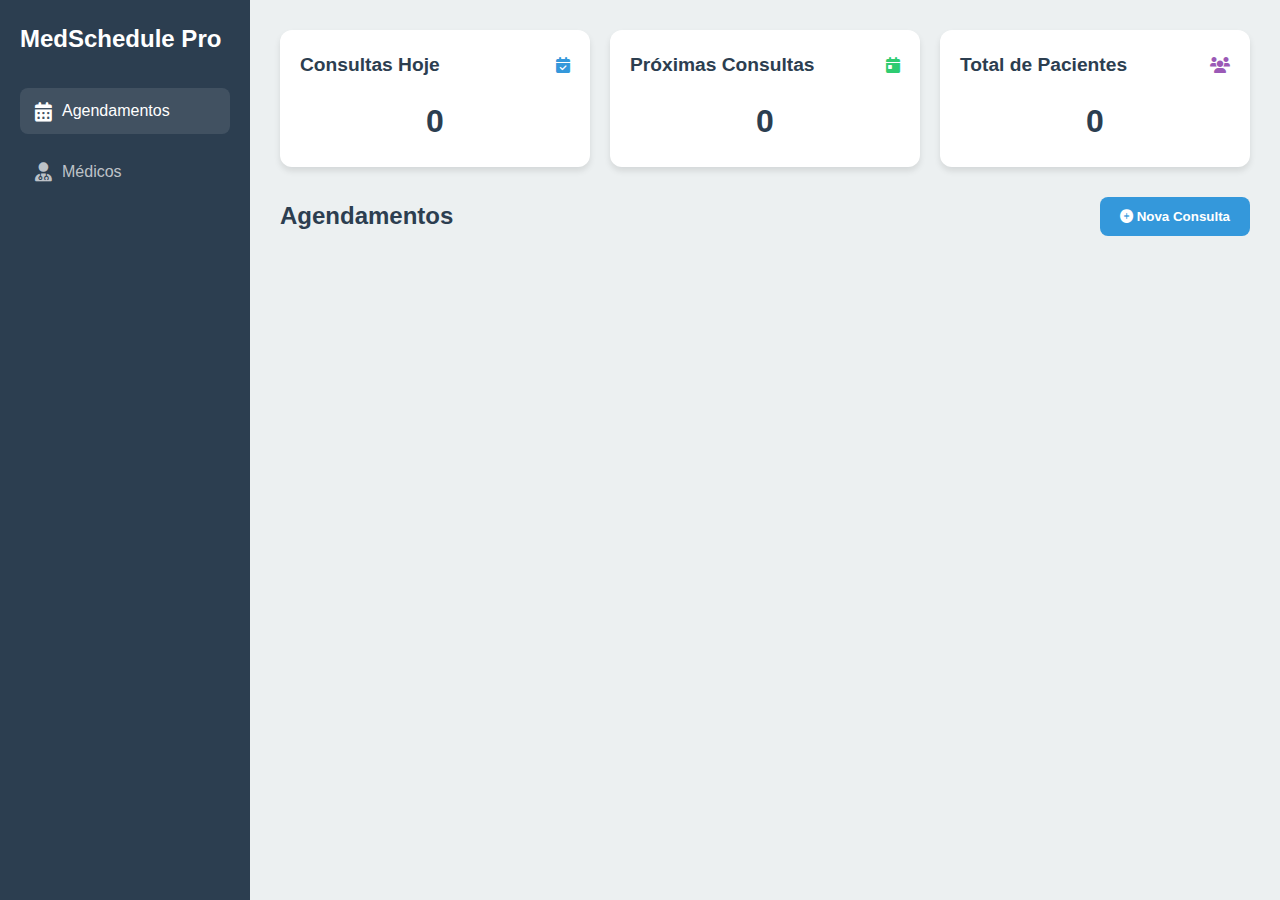
<file: Front/index.html>
<!DOCTYPE html>
<html lang="pt-BR">
<head>
    <meta charset="UTF-8">
    <meta name="viewport" content="width=device-width, initial-scale=1.0">
    <title>MedSchedule Pro - Sistema de Agendamento Médico</title>
    <link href="https://cdnjs.cloudflare.com/ajax/libs/font-awesome/6.0.0-beta3/css/all.min.css" rel="stylesheet">
    <link rel="stylesheet" href="style.css">
</head>
<body>
    <div class="app-container">
        <!-- Sidebar -->
        <aside class="sidebar">
            <div class="sidebar-logo">

                <h2>MedSchedule Pro</h2>
            </div>
            <nav class="sidebar-menu">
                <ul>
                    <li><a href="index.html" class="active"><i class="fas fa-calendar-alt"></i> Agendamentos</a></li>
                    <li><a href="medicos.html"><i class="fas fa-user-md"></i> Médicos</a></li>
                </ul>
            </nav>
        </aside>

        <!-- Main Content -->
        <main class="main-content">
            <div class="dashboard-grid">
                <!-- Quick Stats Cards -->
                <div class="dashboard-card">
                    <div class="dashboard-card-header">
                        <h2>Consultas Hoje</h2>
                        <i class="fas fa-calendar-check" style="color: var(--secondary-color);"></i>
                    </div>
                    <div class="dashboard-card-content">
                        <h1 id="todayAppointmentsCount">0</h1>
                    </div>
                </div>
                <div class="dashboard-card">
                    <div class="dashboard-card-header">
                        <h2>Próximas Consultas</h2>
                        <i class="fas fa-calendar-day" style="color: var(--accent-color);"></i>
                    </div>
                    <div class="dashboard-card-content">
                        <h1 id="upcomingAppointmentsCount">0</h1>
                    </div>
                </div>
                <div class="dashboard-card">
                    <div class="dashboard-card-header">
                        <h2>Total de Pacientes</h2>
                        <i class="fas fa-users" style="color: #9b59b6;"></i>
                    </div>
                    <div class="dashboard-card-content">
                        <h1 id="totalPatientsCount">0</h1>
                    </div>
                </div>
            </div>

            <!-- Appointments Section -->
            <section style="margin-top: 30px;">
                <div style="display: flex; justify-content: space-between; align-items: center; margin-bottom: 20px;">
                    <h2 style="font-size: 1.5rem;">Agendamentos</h2>
                    <button id="newAppointmentBtn" class="btn btn-primary">
                        <i class="fas fa-plus-circle"></i> Nova Consulta
                    </button>
                </div>

                <div id="appointmentsList" class="appointments-list">
                    <!-- Appointments will be dynamically added here -->
                </div>
            </section>
        </main>

        <!-- New Appointment Modal -->
        <div id="newAppointmentModal" class="modal">
            <div class="modal-content">
                <div class="modal-header">
                    <h2>Agendar Nova Consulta</h2>
                    <button class="modal-close" onclick="closeModal()">&times;</button>
                </div>
                <form id="newAppointmentForm">
                    <div class="form-group">
                        <label for="patientName">Nome do Paciente</label>
                        <input type="text" id="patientName" class="form-control" required>
                    </div>
                    <div class="form-group">
                        <label for="patientCPF">CPF</label>
                        <input type="text" id="patientCPF" class="form-control" required pattern="\d{3}\.\d{3}\.\d{3}-\d{2}">
                    </div>
                    <div class="form-group">
                        <label for="specialty">Especialidade</label>
                        <select id="specialty" class="form-control" required>
                            <option value="">Selecione uma Especialidade</option>
                            <option value="cardiologia">Cardiologia</option>
                            <option value="neurologia">Neurologia</option>
                            <option value="pediatria">Pediatria</option>
                            <option value="ortopedia">Ortopedia</option>
                            <option value="ginecologia">Ginecologia</option>
                        </select>
                    </div>
                    <div class="form-group">
                        <label for="doctor">Médico</label>
                        <select id="doctor" class="form-control" required>
                            <option value="">Selecione um Médico</option>
                            <!-- Doctors will be dynamically populated -->
                        </select>
                    </div>
                    <div class="form-group">
                        <label for="appointmentDate">Data da Consulta</label>
                        <input type="datetime-local" id="appointmentDate" class="form-control" required>
                    </div>
                    <div class="form-group">
                        <label for="observations">Observações</label>
                        <textarea id="observations" class="form-control" rows="3"></textarea>
                    </div>
                    <div style="display: flex; justify-content: space-between;">
                        <button type="button" class="btn btn-outline" onclick="closeModal()">Cancelar</button>
                        <button type="submit" class="btn btn-primary">Agendar Consulta</button>
                    </div>
                </form>
            </div>
        </div>
    </div>

    <script src="script.js"></script>
</body>
</html>
</file>
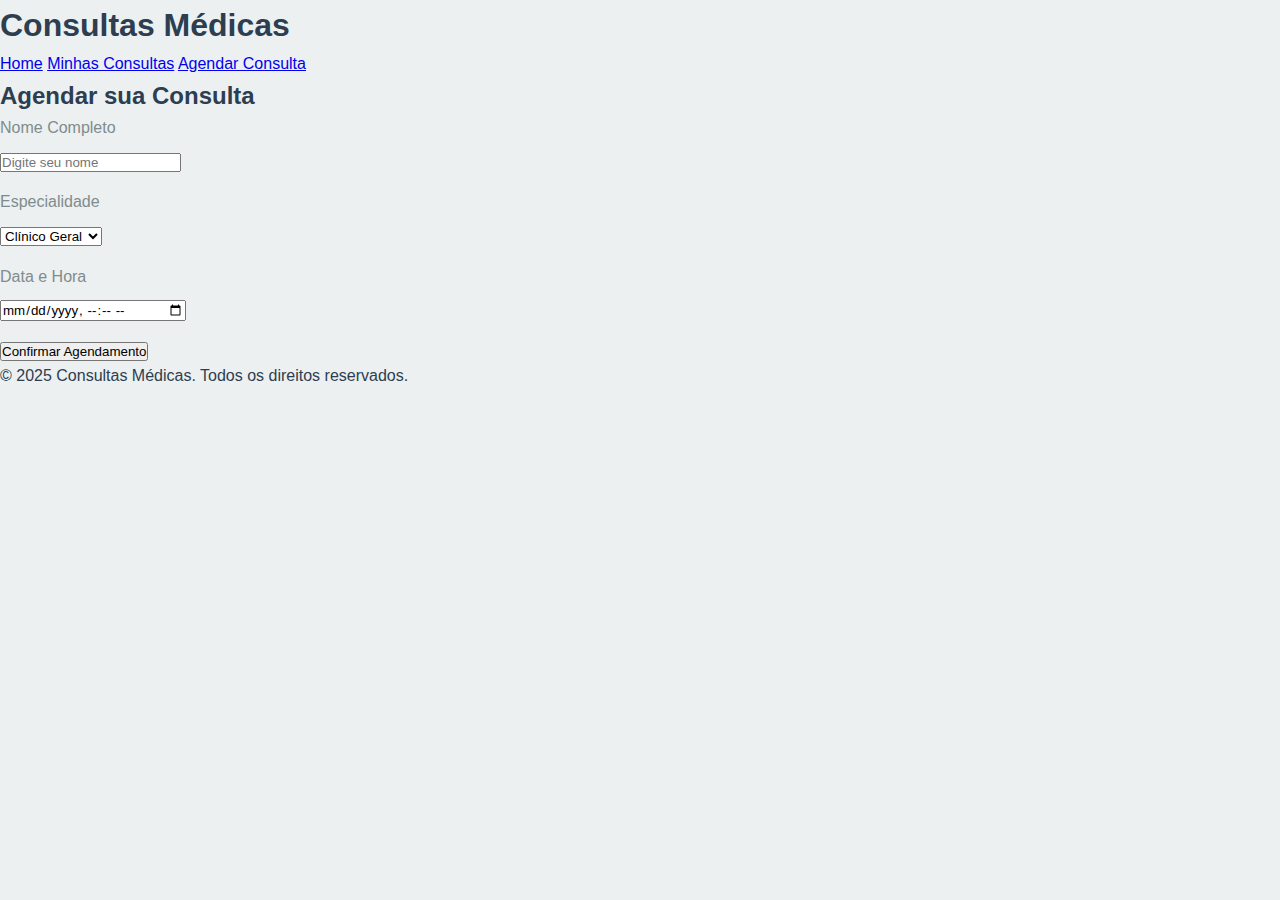
<file: Front/agendar.html>
<!DOCTYPE html>
<html lang="pt-br">
<head>
  <meta charset="UTF-8">
  <title>Agendar Consulta - Consultas Médicas</title> <!-- Nome adicionado na aba -->
  <meta name="viewport" content="width=device-width, initial-scale=1.0">
  <link rel="stylesheet" href="style.css">
</head>
<body>
  <header class="header">
    <div class="logo">
      <h1>Consultas Médicas</h1>
    </div>
    <nav class="navbar">
      <a href="index.html">Home</a>
      <a href="consultas.html">Minhas Consultas</a>
      <a href="agendar.html">Agendar Consulta</a>
    </nav>
  </header>

  <section class="agendar">
    <div class="agendar-content">
      <h2>Agendar sua Consulta</h2>
      <form action="#" method="POST">
        <!-- Campo para o nome do paciente -->
        <div class="form-group">
          <label for="nome">Nome Completo</label>
          <input type="text" id="nome" name="nome" required placeholder="Digite seu nome">
        </div>

        <div class="form-group">
          <label for="especialidade">Especialidade</label>
          <select id="especialidade" name="especialidade" required>
            <option value="clinico">Clínico Geral</option>
            <option value="cardiologia">Cardiologia</option>
            <option value="dermatologia">Dermatologia</option>
            <option value="odontologia">Odontologia</option>
          </select>
        </div>

        <div class="form-group">
          <label for="data">Data e Hora</label>
          <input type="datetime-local" id="data" name="data" required>
        </div>
        <button type="submit" class="btn-principal">Confirmar Agendamento</button>
      </form>
    </div>
  </section>

  <footer class="footer">
    <p>&copy; 2025 Consultas Médicas. Todos os direitos reservados.</p>
  </footer>

  <script src="script.js"></script>
</body>
</html>
</file>
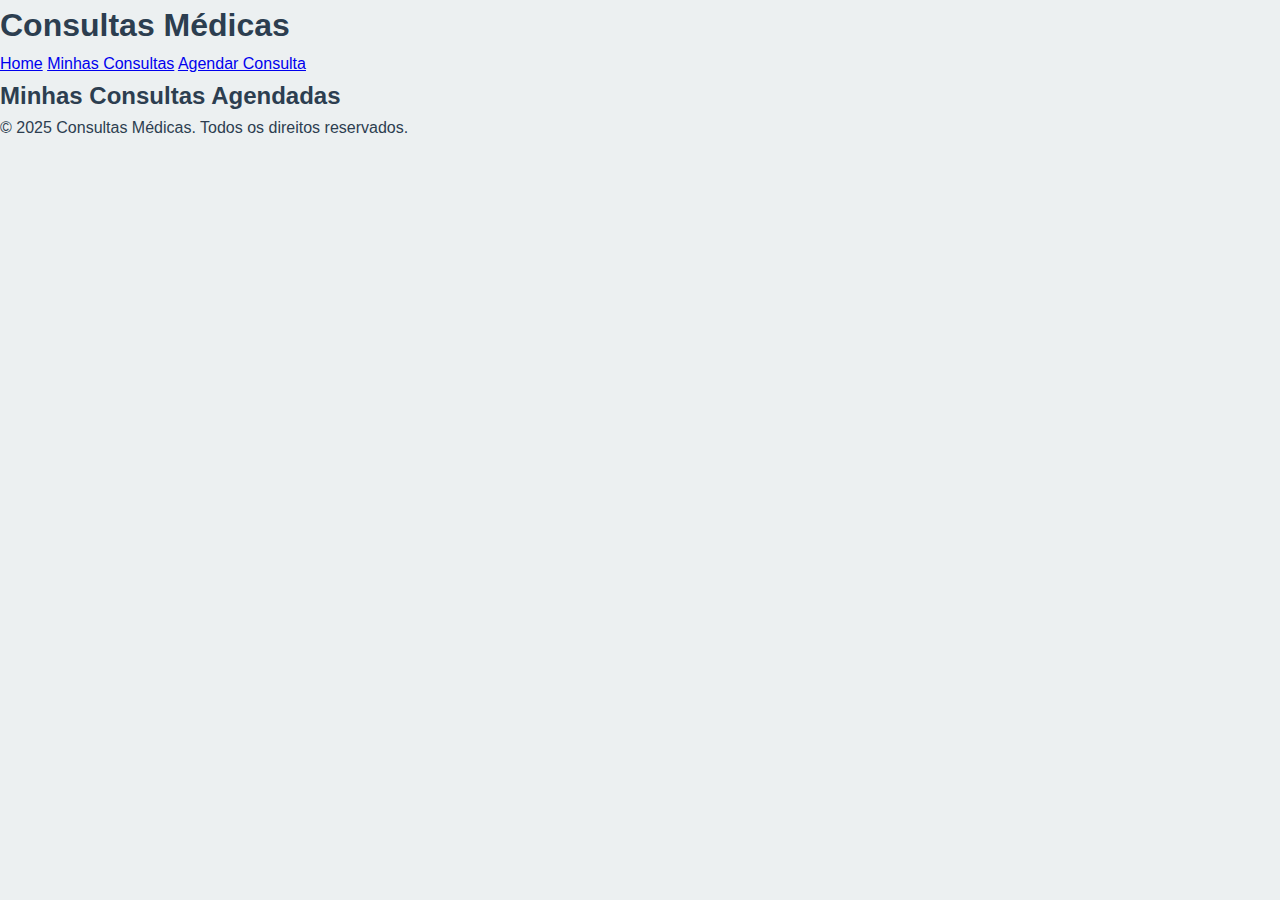
<file: Front/consultas.html>
<!DOCTYPE html>
<html lang="pt-br">
<head>
  <meta charset="UTF-8">
  <title>Minhas Consultas - Consultas Médicas</title>
  <meta name="viewport" content="width=device-width, initial-scale=1.0">
  <link rel="stylesheet" href="style.css">
</head>
<body>
  <header class="header">
    <div class="logo">
      <h1>Consultas Médicas</h1>
    </div>
    <nav class="navbar">
      <a href="index.html">Home</a>
      <a href="consultas.html">Minhas Consultas</a>
      <a href="agendar.html">Agendar Consulta</a>
    </nav>
  </header>

  <section class="consultas">
    <div class="consultas-content">
      <h2>Minhas Consultas Agendadas</h2>
      <div id="lista-consultas">
        <!-- Aqui serão exibidas as consultas agendadas -->
      </div>
    </div>
  </section>

  <footer class="footer">
    <p>&copy; 2025 Consultas Médicas. Todos os direitos reservados.</p>
  </footer>

  <script src="script.js"></script>
</body>
</html>
</file>
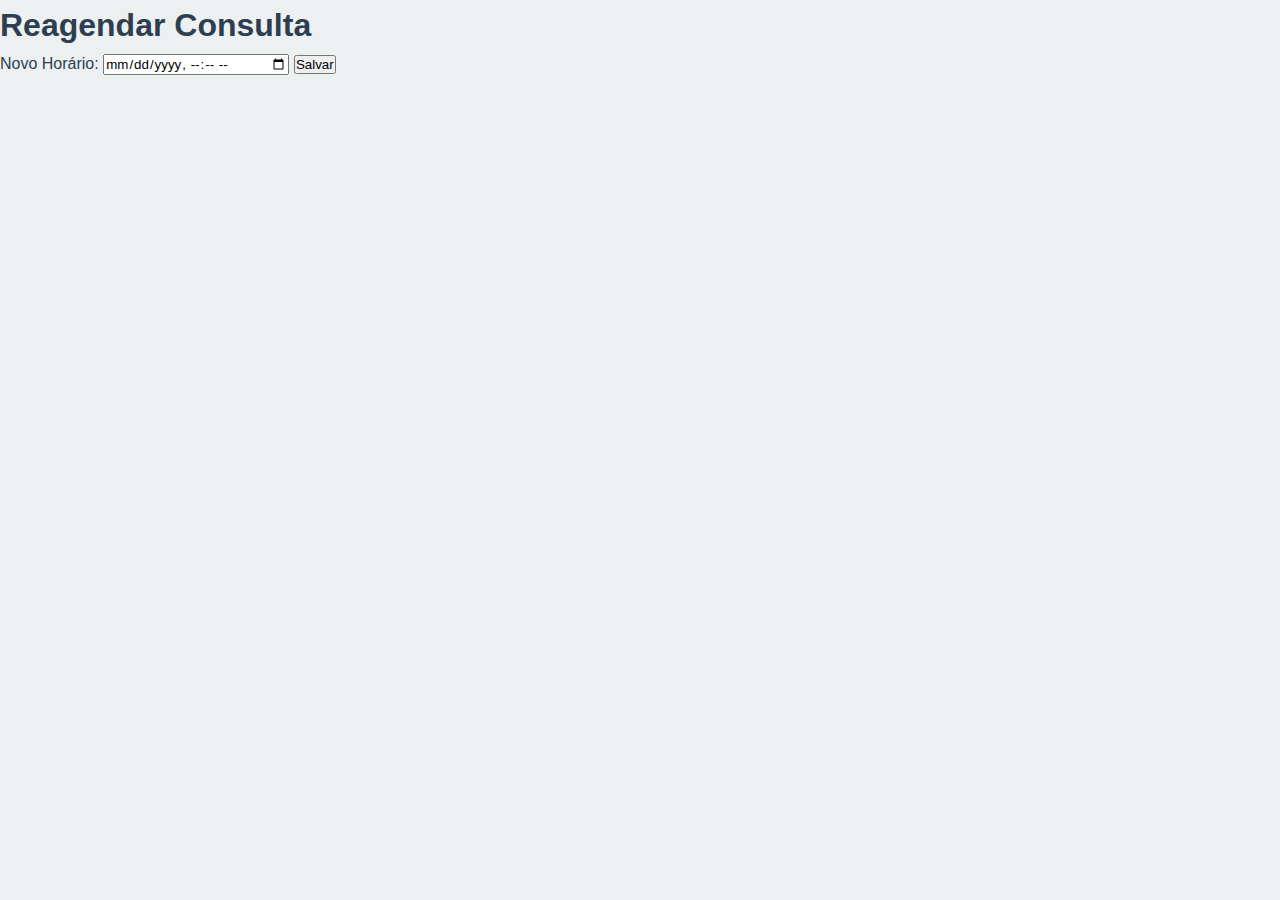
<file: Front/reagendar.html>
<!DOCTYPE html>
<html lang="pt-br">
<head>
    <meta charset="UTF-8">
    <title>Reagendar Consulta</title>
    <link rel="stylesheet" href="style.css">
</head>
<body>
    <div class="container">
        <h1>Reagendar Consulta</h1>
        <form>
            <label>Novo Horário:</label>
            <input type="datetime-local" name="novo_horario" required>

            <button type="submit">Salvar</button>
        </form>
    </div>
</body>
</html>
</file>
<file: Front/style.css>
:root {
            --primary-color: #2c3e50;
            --secondary-color: #3498db;
            --accent-color: #2ecc71;
            --background-color: #ecf0f1;
            --card-background: #ffffff;
            --text-primary: #2c3e50;
            --text-secondary: #7f8c8d;
            --border-color: #bdc3c7;
        }

        * {
            margin: 0;
            padding: 0;
            box-sizing: border-box;
            font-family: 'Inter', 'Segoe UI', Roboto, sans-serif;
        }

        body {
            background-color: var(--background-color);
            color: var(--text-primary);
            line-height: 1.6;
        }

        .app-container {
            display: flex;
            min-height: 100vh;
            background-color: var(--background-color);
        }

        .sidebar {
            width: 250px;
            background-color: var(--primary-color);
            color: white;
            padding: 20px;
            display: flex;
            flex-direction: column;
        }

        .sidebar-logo {
            display: flex;
            align-items: center;
            margin-bottom: 30px;
        }

        .sidebar-logo img {
            width: 50px;
            margin-right: 10px;
        }

        .sidebar-logo h1 {
            font-size: 1.5rem;
            font-weight: 600;
        }

        .sidebar-menu {
            flex-grow: 1;
        }

        .sidebar-menu ul {
            list-style: none;
        }

        .sidebar-menu ul li {
            margin-bottom: 15px;
        }

        .sidebar-menu ul li a {
            color: rgba(255,255,255,0.7);
            text-decoration: none;
            display: flex;
            align-items: center;
            padding: 10px 15px;
            border-radius: 8px;
            transition: all 0.3s ease;
        }

        .sidebar-menu ul li a i {
            margin-right: 10px;
            font-size: 1.2rem;
        }

        .sidebar-menu ul li a:hover, .sidebar-menu ul li a.active {
            background-color: rgba(255,255,255,0.1);
            color: white;
        }

        .main-content {
            flex-grow: 1;
            padding: 30px;
            background-color: var(--background-color);
            overflow-y: auto;
        }

        .dashboard-grid {
            display: grid;
            grid-template-columns: repeat(auto-fit, minmax(250px, 1fr));
            gap: 20px;
        }

        .dashboard-card {
            background-color: var(--card-background);
            border-radius: 12px;
            padding: 20px;
            box-shadow: 0 4px 6px rgba(0,0,0,0.1);
            display: flex;
            flex-direction: column;
        }

        .dashboard-card-header {
            display: flex;
            justify-content: space-between;
            align-items: center;
            margin-bottom: 15px;
        }

        .dashboard-card-header h2 {
            font-size: 1.2rem;
            color: var(--text-primary);
        }

        .dashboard-card-content {
            flex-grow: 1;
            display: flex;
            align-items: center;
            justify-content: center;
        }

        .modal {
            position: fixed;
            top: 0;
            left: 0;
            width: 100%;
            height: 100%;
            background-color: rgba(0,0,0,0.5);
            display: none;
            justify-content: center;
            align-items: center;
            z-index: 1000;
        }

        .modal-content {
            background-color: white;
            border-radius: 12px;
            width: 100%;
            max-width: 500px;
            padding: 30px;
            box-shadow: 0 4px 20px rgba(0,0,0,0.2);
        }

        .modal-header {
            display: flex;
            justify-content: space-between;
            align-items: center;
            margin-bottom: 20px;
        }

        .modal-header h2 {
            font-size: 1.5rem;
            color: var(--text-primary);
        }

        .modal-close {
            background: none;
            border: none;
            font-size: 1.5rem;
            color: var(--text-secondary);
            cursor: pointer;
        }

        .form-group {
            margin-bottom: 15px;
        }

        .form-group label {
            display: block;
            margin-bottom: 8px;
            color: var(--text-secondary);
            font-weight: 500;
        }

        .form-control {
            width: 100%;
            padding: 12px;
            border: 1px solid var(--border-color);
            border-radius: 8px;
            font-size: 1rem;
            transition: all 0.3s ease;
        }

        .form-control:focus {
            outline: none;
            border-color: var(--secondary-color);
            box-shadow: 0 0 0 3px rgba(52,152,219,0.1);
        }

        .btn {
            display: inline-block;
            padding: 12px 20px;
            border-radius: 8px;
            font-weight: 600;
            text-align: center;
            transition: all 0.3s ease;
            cursor: pointer;
        }

        .btn-primary {
            background-color: var(--secondary-color);
            color: white;
            border: none;
        }

        .btn-primary:hover {
            background-color: #2980b9;
        }

        .btn-secondary {
            background-color: var(--accent-color);
            color: white;
            border: none;
        }

        .btn-secondary:hover {
            background-color: #27ae60;
        }

        .btn-outline {
            background: none;
            border: 2px solid var(--secondary-color);
            color: var(--secondary-color);
        }

        .btn-outline:hover {
            background-color: var(--secondary-color);
            color: white;
        }

        .appointments-list {
            display: grid;
            gap: 15px;
        }

        .appointment-card {
            background-color: var(--card-background);
            border-radius: 12px;
            padding: 20px;
            box-shadow: 0 4px 6px rgba(0,0,0,0.1);
            display: flex;
            justify-content: space-between;
            align-items: center;
        }

        .appointment-details {
            flex-grow: 1;
        }

        .appointment-actions {
            display: flex;
            gap: 10px;
        }

        .status-badge {
            padding: 5px 10px;
            border-radius: 20px;
            font-size: 0.8rem;
            font-weight: 600;
        }

        .status-confirmed {
            background-color: rgba(46,204,113,0.1);
            color: #2ecc71;
        }

        .status-pending {
            background-color: rgba(241,196,15,0.1);
            color: #f1c40f;
        }

        .status-canceled {
            background-color: rgba(231,76,60,0.1);
            color: #e74c3c;
        }
</file>
